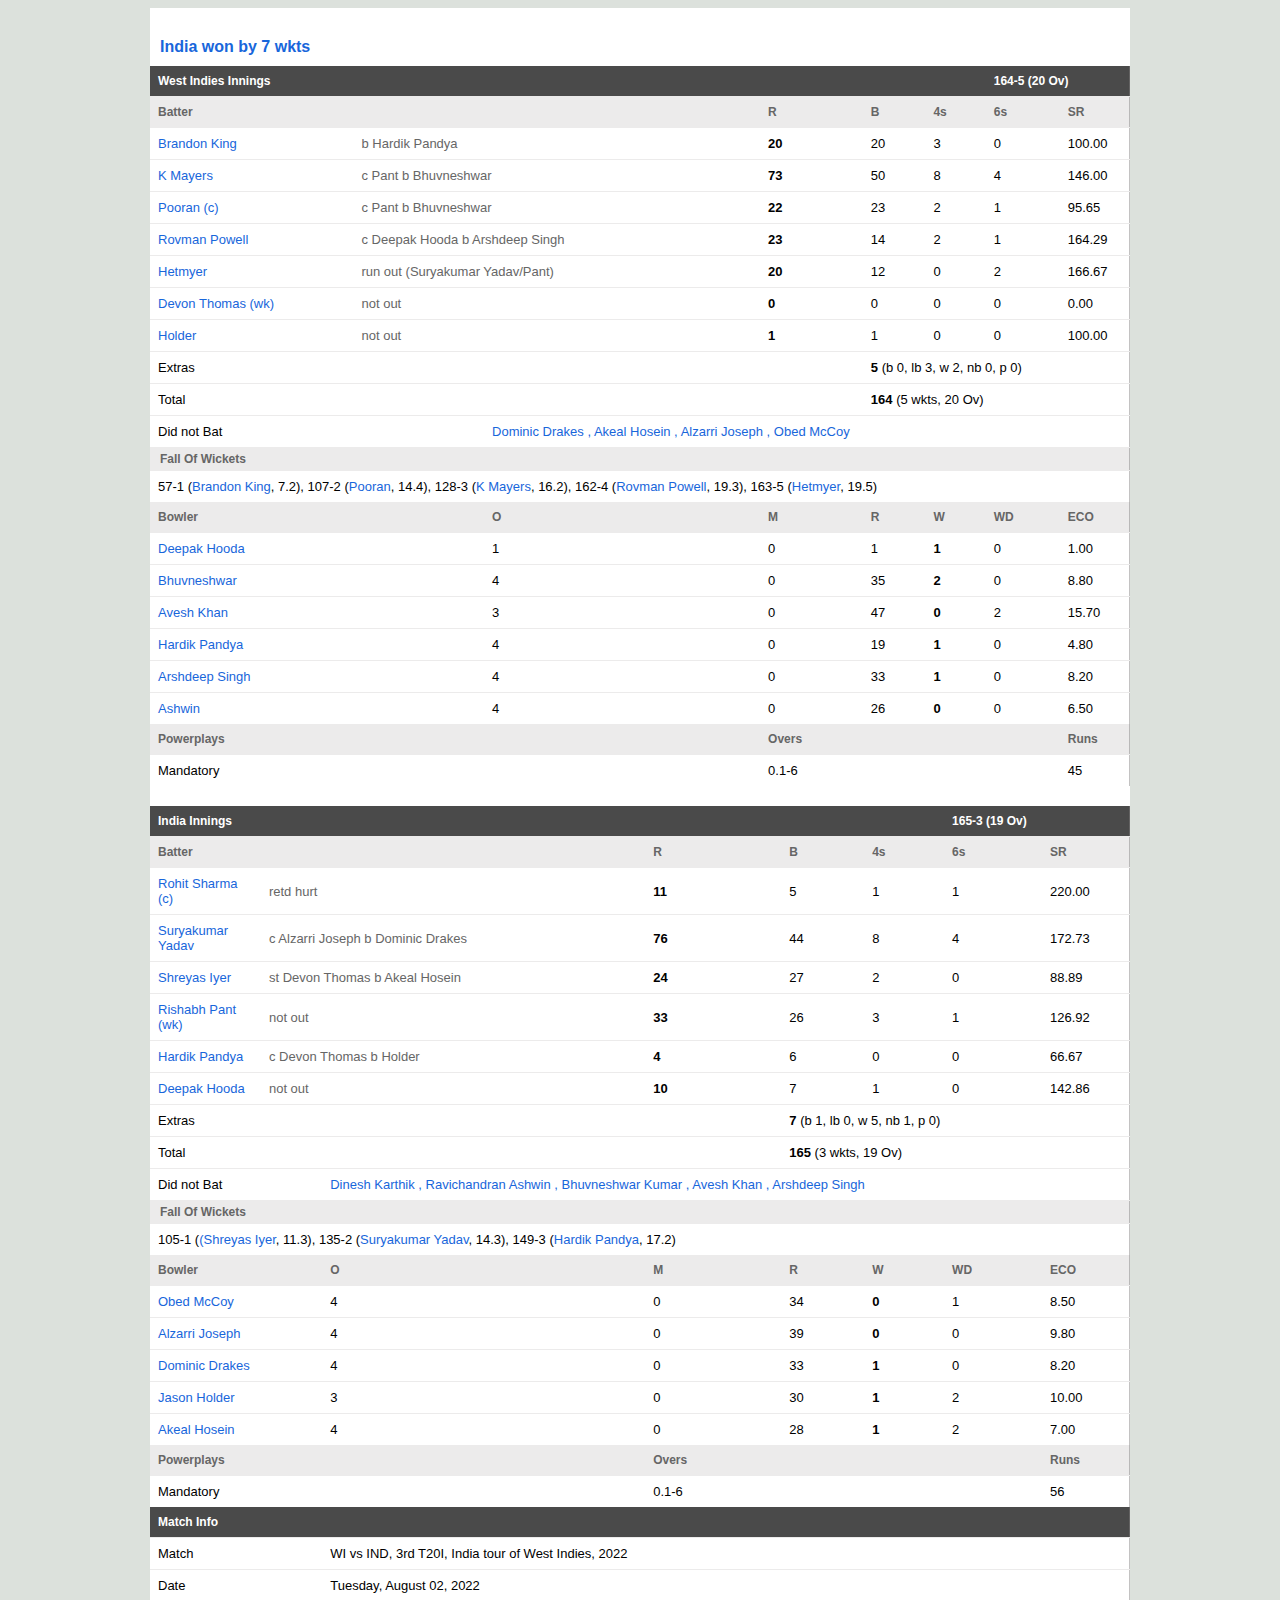
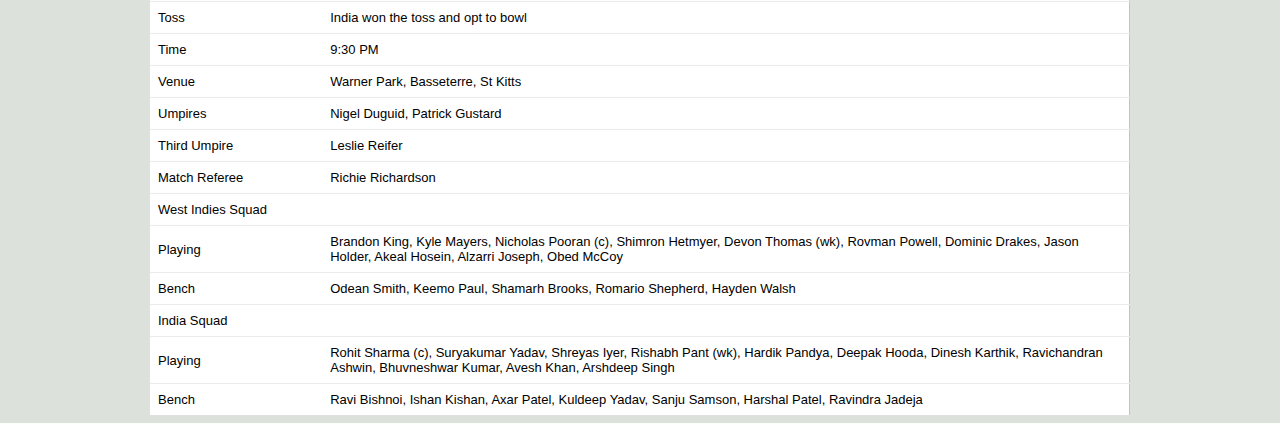
<file: scorecard.html>
<!DOCTYPE html>
<html lang="en">
<head>
    <meta charset="UTF-8">
    <meta name="viewport" content="width=device-width, initial-scale=1.0">
    <title>scorecard</title>
    <link href="scorecard.css" rel="stylesheet" />
</head>
<body>
    <div id="container">
        <div id="tbl">
            <table>
                <caption id="resultofmatch">India won by 7 wkts</caption>
                <thead>
                    <tr>
                        <th colspan="6">West Indies Innings</th>
                        <th colspan="2">164-5 (20 Ov)</th>
                    </tr>
                </thead>
                <thead class="secondthead">
                    <tr>
                        <th colspan="3">Batter</th>
                        <th>R</th>
                        <th>B</th>
                        <th>4s</th>
                        <th>6s</th>
                        <th>SR</th>
                    </tr>
                </thead>

                <tbody>
                    <tr>
                        <td><a class="textLink" href="">Brandon King</a></td>
                        <td class="textColor" colspan="2">b Hardik Pandya</td>
                        <td><strong>20</strong> </td>
                        <td>20</td>
                        <td>3</td>
                        <td>0</td>
                        <td>100.00</td>
                    </tr>
                    <tr>
                        <td><a class="textLink" href="">K Mayers</a></td>
                        <td class="textColor" colspan="2">c Pant b Bhuvneshwar</td>
                        <td><b>73</b></td>
                        <td>50 </td>
                        <td>8</td>
                        <td>4</td>
                        <td>146.00</td>
                    </tr>

                    <tr>
                        <td><a class="textLink" href="">Pooran (c)</a> </td>
                        <td class="textColor" colspan="2">c Pant b Bhuvneshwar</td>
                        <td><b>22</b></td>
                        <td>23</td>
                        <td>2</td>
                        <td>1</td>
                        <td>95.65</td>
                    </tr>

                    <tr>
                        <td><a class="textLink" href="">Rovman Powell </a></td>
                        <td class="textColor" colspan="2">c Deepak Hooda b Arshdeep Singh </td>
                        <td><b>23</b></td>
                        <td>14</td>
                        <td>2</td>
                        <td>1</td>
                        <td>164.29</td>
                    </tr>

                    <tr>
                        <td><a class="textLink" href="">Hetmyer </a></td>
                        <td class="textColor" colspan="2">run out (Suryakumar Yadav/Pant)</td>
                        <td><b>20</b></td>
                        <td>12</td>
                        <td>0</td>
                        <td>2</td>
                        <td>166.67</td>
                    </tr>
                    <tr>
                        <td><a class="textLink" href="">Devon Thomas (wk) </a></td>
                        <td class="textColor" colspan="2">not out</td>
                        <td><b>0</b></td>
                        <td>0</td>
                        <td>0</td>
                        <td>0</td>
                        <td>0.00</td>
                    </tr>
                    <tr>
                        <td><a class="textLink" href="">Holder</a>
                        </td>
                        <td class="textColor" colspan="2">not out</td>
                        <td><b>1</b></td>
                        <td>1</td>
                        <td>0</td>
                        <td>0</td>
                        <td>100.00</td>
                    </tr>

                    <tr>
                        <td colspan="4">Extras </td>
                        <td colspan="6"> <b>5</b> (b 0, lb 3, w 2, nb 0, p 0)</td>
                    </tr>
                    <tr>
                        <td colspan="4">Total </td>
                        <td colspan="5"> <b>164</b> (5 wkts, 20 Ov)</td>
                    </tr>
                    <tr>
                        <td colspan="2">Did not Bat</td>
                        <td colspan="5"><a href="" class="textLink">Dominic Drakes ,</a>
                            <a href="" class="textLink">Akeal Hosein ,</a>
                            <a href="" class="textLink">Alzarri Joseph ,</a>
                            <a href="" class="textLink"> Obed McCoy</a>
                        </td>
                    </tr>
                    <tr>
                        <td colspan="8" class="secondthead"><b>Fall Of Wickets</b></td>
                    </tr>
                    <tr>
                        <td colspan="7">57-1 (<a href="" class="textLink">Brandon King</a>, 7.2), 107-2 (<a href=""
                                class="textLink">Pooran</a>, 14.4), 128-3
                            (<a href="" class="textLink">K Mayers</a>, 16.2), 162-4 (<a href="" class="textLink">Rovman
                                Powell</a>, 19.3), 163-5 (<a href="" class="textLink">Hetmyer</a>, 19.5)</td>
                    </tr>

                    <thead class="secondthead">
                        <tr>
                            <th colspan="2">Bowler</th>
                            <th>O</th>
                            <th>M</th>
                            <th>R</th>
                            <th>W</th>
                            <th>WD</th>
                            <th>ECO</th>
                        </tr>
                    </thead>
                    <tr>
                        <td><a class="textLink" href="">Deepak Hooda</a></td>
                        <td></td>
                        <td>1</td>
                        <td>0</td>
                        <td>1</td>
                        <td><b>1</b></td>
                        <td>0</td>
                        <td>1.00</td>
                    </tr>
                    <tr>
                        <td><a class="textLink" href="">Bhuvneshwar</a></td>
                        <td></td>
                        <td>4</td>
                        <td>0</td>
                        <td>35</td>
                        <td><b>2</b></td>
                        <td>0</td>
                        <td>8.80</td>
                    </tr>
                    <tr>
                        <td><a class="textLink" href="">Avesh Khan</a></td>
                        <td></td>
                        <td>3</td>
                        <td>0</td>
                        <td>47</td>
                        <td><b>0</b></td>
                        <td>2</td>
                        <td>15.70</td>
                    </tr>
                    <tr>
                        <td><a class="textLink" href="">Hardik Pandya</a></td>
                        <td></td>
                        <td>4</td>
                        <td>0</td>
                        <td>19</td>
                        <td><b>1</b></td>
                        <td>0</td>
                        <td>4.80</td>
                    </tr>
                    <tr>
                        <td><a class="textLink" href="">Arshdeep Singh</a></td>
                        <td></td>
                        <td>4</td>
                        <td>0</td>
                        <td>33</td>
                        <td><b>1</b></td>
                        <td>0</td>
                        <td>8.20</td>
                    </tr>
                    <tr>
                        <td><a class="textLink" href="">Ashwin</a></td>
                        <td></td>
                        <td>4</td>
                        <td>0</td>
                        <td>26</td>
                        <td><b>0</b></td>
                        <td>0</td>
                        <td>6.50</td>
                    </tr>
                    <thead class="secondthead">
                        <tr>
                            <th colspan="3">Powerplays</th>
                            <th colspan="1">Overs</th>
                            <th colspan="2"></th>
                            <th colspan=""></th>
                            <th colspan="">Runs</th>
                        </tr>
                    </thead>
                    <tr>
                        <td>Mandatory</td>
                        <td></td>
                        <td></td>
                        <td>0.1-6</td>
                        <td></td>
                        <td><b></b></td>
                        <td></td>
                        <td>45</td>
                    </tr>
                </tbody>
            </table>

            <table>
                <thead>
                    <tr>
                        <th colspan="6">India Innings</th>
                        <th colspan="2">165-3 (19 Ov)</th>
                    </tr>
                </thead>
                <thead class="secondthead">
                    <tr>
                        <th colspan="3">Batter</th>
                        <th>R</th>
                        <th>B</th>
                        <th>4s</th>
                        <th>6s</th>
                        <th>SR</th>
                    </tr>
                </thead>

                <tbody>
                    <tr>
                        <td><a class="textLink" href="">Rohit Sharma (c)</a></td>
                        <td class="textColor" colspan="2">retd hurt</td>
                        <td><b>11</b> </td>
                        <td>5</td>
                        <td>1</td>
                        <td>1</td>
                        <td>220.00</td>
                    </tr>
                    <tr>
                        <td><a class="textLink" href="">Suryakumar Yadav</a></td>
                        <td class="textColor" colspan="2">c Alzarri Joseph b Dominic Drakes</td>
                        <td><b>76</b></td>
                        <td>44 </td>
                        <td>8</td>
                        <td>4</td>
                        <td>172.73</td>
                    </tr>

                    <tr>
                        <td><a class="textLink" href="">Shreyas Iyer</a> </td>
                        <td class="textColor" colspan="2">st Devon Thomas b Akeal Hosein</td>
                        <td><b>24</b></td>
                        <td>27</td>
                        <td>2</td>
                        <td>0</td>
                        <td>88.89</td>
                    </tr>

                    <tr>
                        <td><a class="textLink" href="">Rishabh Pant (wk)</a></td>
                        <td class="textColor" colspan="2">not out</td>
                        <td><b>33</b></td>
                        <td>26</td>
                        <td>3</td>
                        <td>1</td>
                        <td>126.92</td>
                    </tr>

                    <tr>
                        <td><a class="textLink" href="">Hardik Pandya</a></td>
                        <td class="textColor" colspan="2">c Devon Thomas b Holder</td>
                        <td><b>4</b></td>
                        <td>6</td>
                        <td>0</td>
                        <td>0</td>
                        <td>66.67</td>
                    </tr>
                    <tr>
                        <td><a class="textLink" href="">Deepak Hooda</a></td>
                        <td class="textColor" colspan="2">not out</td>
                        <td><b>10</b></td>
                        <td>7</td>
                        <td>1</td>
                        <td>0</td>
                        <td>142.86</td>
                    </tr>

                    <tr>
                        <td colspan="4">Extras </td>
                        <td colspan="6"> <b>7</b> (b 1, lb 0, w 5, nb 1, p 0)</td>
                    </tr>
                    <tr>
                        <td colspan="4">Total </td>
                        <td colspan="5"> <b>165</b> (3 wkts, 19 Ov)</td>
                    </tr>
                    <tr>
                        <td colspan="2">Did not Bat</td>
                        <td colspan="5"><a href="" class="textLink">Dinesh Karthik ,</a>
                            <a href="" class="textLink">Ravichandran Ashwin ,</a>
                            <a href="" class="textLink"> Bhuvneshwar Kumar ,</a>
                            <a href="" class="textLink"> Avesh Khan ,</a>
                            <a href="" class="textLink"> Arshdeep Singh</a>
                        </td>
                    </tr>
                    <tr>
                        <td colspan="8" class="secondthead"><b>Fall Of Wickets</b></td>
                    </tr>
                    <tr>
                        <td colspan="7">105-1 (<a href="" class="textLink">(Shreyas Iyer</a>, 11.3), 135-2 (<a href=""
                                class="textLink">Suryakumar Yadav</a>, 14.3), 149-3
                            (<a href="" class="textLink">Hardik Pandya</a>, 17.2)</td>
                    </tr>

                    <thead class="secondthead">
                        <tr>
                            <th colspan="2">Bowler</th>
                            <th>O</th>
                            <th>M</th>
                            <th>R</th>
                            <th>W</th>
                            <th>WD</th>
                            <th>ECO</th>
                        </tr>
                    </thead>
                    <tr>
                        <td><a class="textLink" href="">Obed McCoy</a></td>
                        <td></td>
                        <td>4</td>
                        <td>0</td>
                        <td>34</td>
                        <td><b>0</b></td>
                        <td>1</td>
                        <td>8.50</td>
                    </tr>
                    <tr>
                        <td><a class="textLink" href="">Alzarri Joseph</a></td>
                        <td></td>
                        <td>4</td>
                        <td>0</td>
                        <td>39</td>
                        <td><b>0</b></td>
                        <td>0</td>
                        <td>9.80</td>
                    </tr>
                    <tr>
                        <td><a class="textLink" href="">Dominic Drakes</a></td>
                        <td></td>
                        <td>4</td>
                        <td>0</td>
                        <td>33</td>
                        <td><b>1</b></td>
                        <td>0</td>
                        <td>8.20</td>
                    </tr>
                    <tr>
                        <td><a class="textLink" href="">Jason Holder</a></td>
                        <td></td>
                        <td>3</td>
                        <td>0</td>
                        <td>30</td>
                        <td><b>1</b></td>
                        <td>2</td>
                        <td>10.00</td>
                    </tr>
                    <tr>
                        <td><a class="textLink" href="">Akeal Hosein</a></td>
                        <td></td>
                        <td>4</td>
                        <td>0</td>
                        <td>28</td>
                        <td><b>1</b></td>
                        <td>2</td>
                        <td>7.00</td>
                    </tr>
                    <thead class="secondthead">
                        <tr>
                            <th colspan="3">Powerplays</th>
                            <th colspan="1">Overs</th>
                            <th colspan="2"></th>
                            <th colspan=""></th>
                            <th colspan="">Runs</th>
                        </tr>
                    </thead>
                    <tr>
                        <td>Mandatory</td>
                        <td></td>
                        <td></td>
                        <td>0.1-6</td>
                        <td></td>
                        <td><b></b></td>
                        <td></td>
                        <td>56</td>
                    </tr>
                    <thead>
                        <tr>
                            <th colspan="6">Match Info</th>
                            <th colspan="2"></th>
                        </tr>
                    </thead>
                    <tr>
                        <td colspan="2">Match</td>
                        <td colspan="6">WI vs IND, 3rd T20I, India tour of West Indies, 2022</td>
                    </tr>
                    <tr>
                        <td colspan="2">Date</td>
                        <td colspan="6">Tuesday, August 02, 2022</td>
                    </tr>
                    <tr>
                        <td colspan="2">Toss</td>
                        <td colspan="6">India won the toss and opt to bowl</td>
                    </tr>
                    <tr>
                        <td colspan="2">Time</td>
                        <td colspan="6">9:30 PM</td>
                    </tr>
                    <tr>
                        <td colspan="2">Venue</td>
                        <td colspan="6">Warner Park, Basseterre, St Kitts</td>
                    </tr>
                    <tr>
                        <td colspan="2">Umpires</td>
                        <td colspan="6">Nigel Duguid, Patrick Gustard</td>
                    </tr>
                    <tr>
                        <td colspan="2">Third Umpire</td>
                        <td colspan="6">Leslie Reifer</td>
                    </tr>
                    <tr>
                        <td colspan="2">Match Referee</td>
                        <td colspan="6">Richie Richardson</td>
                    </tr>
                    <tr>
                        <td colspan="2">West Indies Squad</td>
                    </tr>
                    <tr>
                        <td colspan="2">Playing</td>
                        <td class="playing11" colspan="6"><a href=""> Brandon King, </a><a href="">Kyle Mayers, </a> <a href="">Nicholas Pooran (c),</a> <a href="">Shimron Hetmyer,</a> <a href="">Devon Thomas (wk),</a> <a href=""> Rovman Powell,</a> <a href=""> Dominic Drakes,</a> <a href=""> Jason Holder,</a> <a href="">Akeal Hosein, </a> <a href="">Alzarri Joseph,</a> <a href="">Obed McCoy</a> </td>
                    </tr>
                    <tr>
                        <td colspan="2">Bench</td>
                        <td class="playing11" colspan="6"><a href=""> Odean Smith, </a><a href="">Keemo Paul, </a> <a href=""> Shamarh Brooks,</a> <a href="">Romario Shepherd,</a> <a href="">Hayden Walsh</a></td>
                    </tr>
                    <tr>
                        <td colspan="2">India Squad</td>
                    </tr>
                    <tr>
                        <td colspan="2">Playing</td>
                        <td class="playing11" colspan="6"><a href="">Rohit Sharma (c), </a><a href="">Suryakumar Yadav, </a> <a href="">Shreyas Iyer, </a> <a href="">Rishabh Pant (wk), </a> <a href="">Hardik Pandya, </a> <a href="">Deepak Hooda, </a> <a href="">Dinesh Karthik, </a> <a href="">Ravichandran Ashwin, </a> <a href="">Bhuvneshwar Kumar, </a> <a href="">Avesh Khan, </a> <a href="">Arshdeep Singh</a> </td>
                    </tr>
                    <tr>
                        <td colspan="2">Bench</td>
                        <td class="playing11" colspan="6"><a href="">Ravi Bishnoi, </a><a href="">Ishan Kishan, </a> <a href="">Axar Patel, </a> <a href="">Kuldeep Yadav, </a> <a href="">Sanju Samson, </a>
                        <a href="">Harshal Patel, </a> <a href="">Ravindra Jadeja</a>
                        </td>
                    </tr>
                </tbody>
            </table>
        </div>
        
    </div>
</body>
</html>
</file>
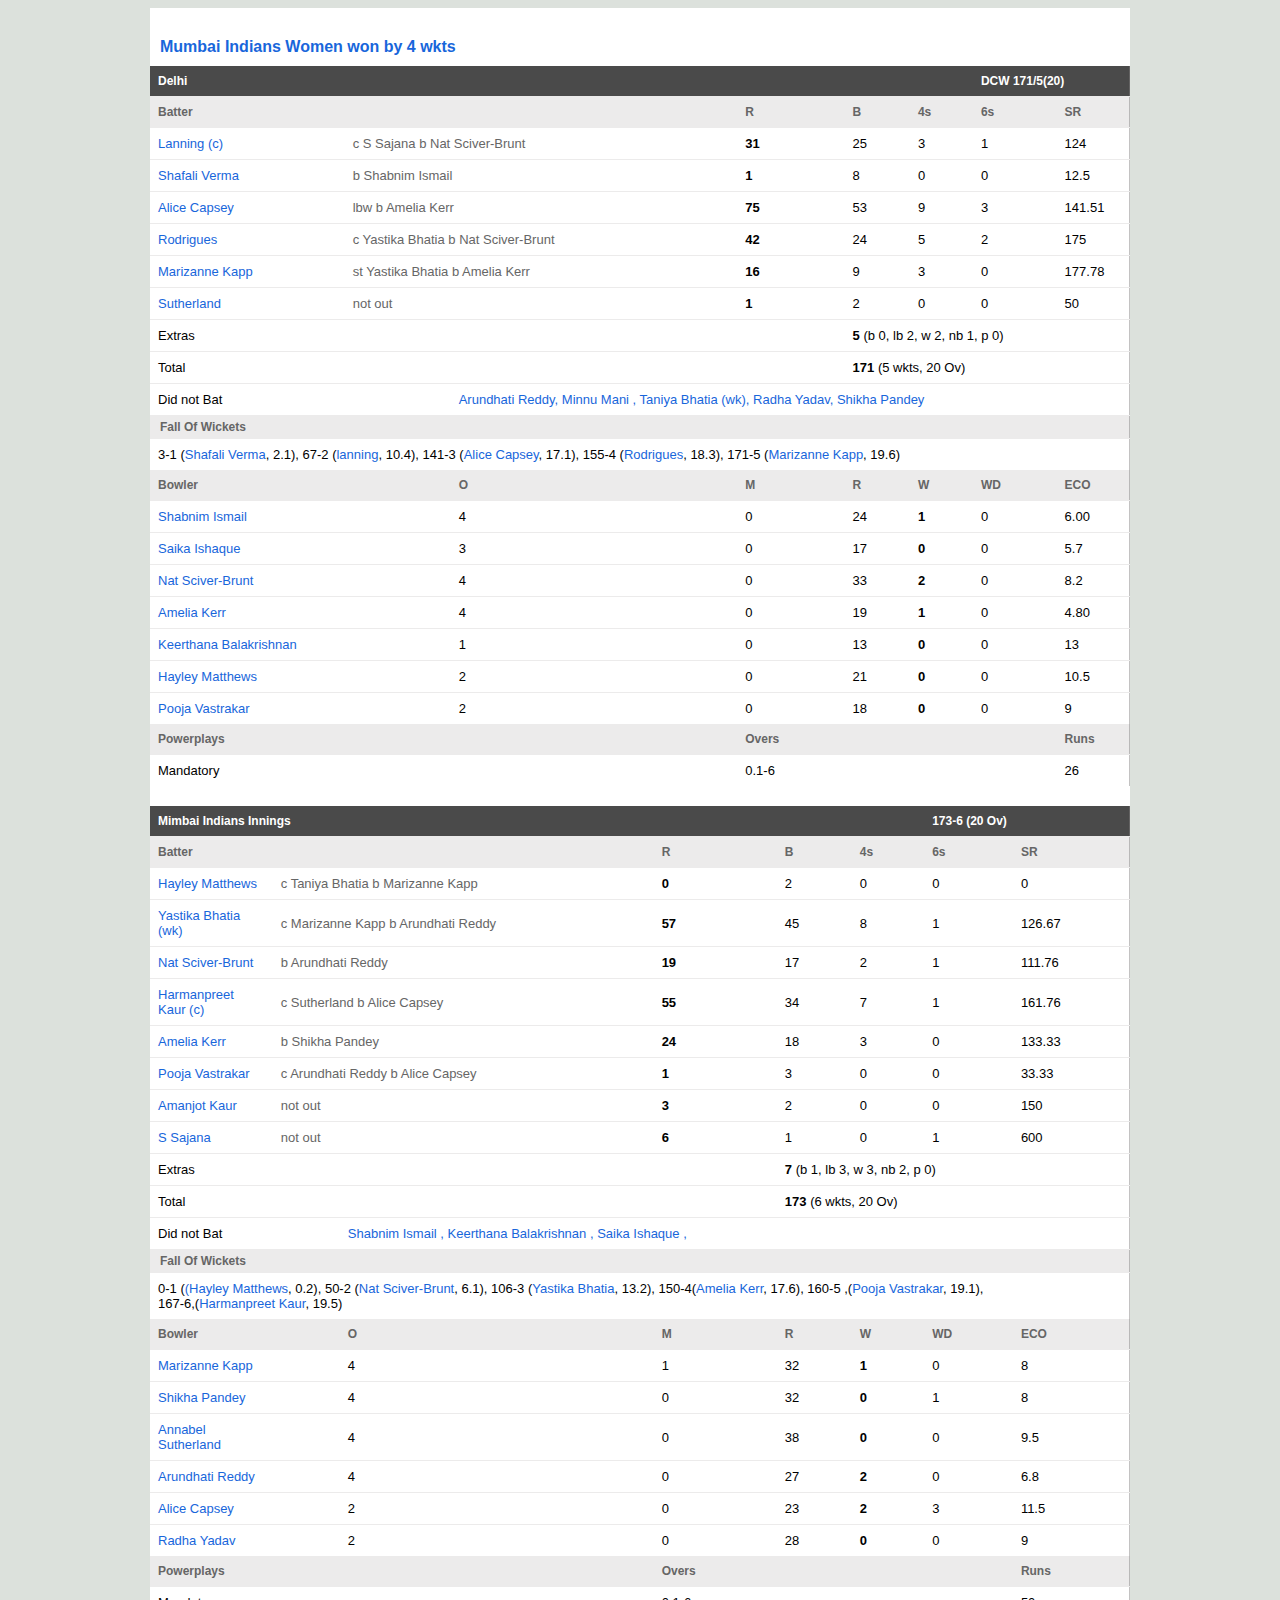
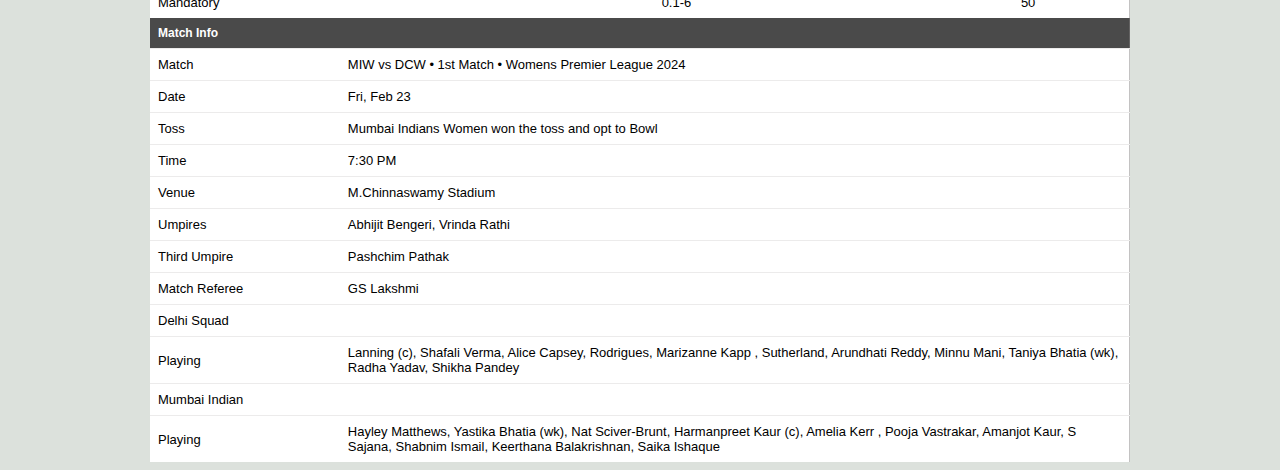
<file: scorecard1.html>
<!DOCTYPE html>
<html lang="en">
<head>
    <meta charset="UTF-8">
    <meta name="viewport" content="width=device-width, initial-scale=1.0">
    <title>Document</title>
    <link href="scorecard.css" rel="stylesheet" />
</head>
<body>
    <body>
        <div id="container">
            <div id="tbl">
                <table>
                    <caption id="resultofmatch">Mumbai Indians Women won by 4 wkts</caption>
                    <thead>
                        <tr>
                            <th colspan="6">Delhi</th>
                            <th colspan="2">DCW 171/5(20)</th>
                        </tr>
                    </thead>
                    <thead class="secondthead">
                        <tr>
                            <th colspan="3">Batter</th>
                            <th>R</th>
                            <th>B</th>
                            <th>4s</th>
                            <th>6s</th>
                            <th>SR</th>
                        </tr>
                    </thead>
    
                    <tbody>
                        <tr>
                            <td><a class="textLink" href="">Lanning (c)</a></td>
                            <td class="textColor" colspan="2">c S Sajana b Nat Sciver-Brunt</td>
                            <td><strong>31</strong> </td>
                            <td>25</td>
                            <td>3</td>
                            <td>1</td>
                            <td>124</td>
                        </tr>
                        <tr>
                            <td><a class="textLink" href="">Shafali Verma</a></td>
                            <td class="textColor" colspan="2">b Shabnim Ismail</td>
                            <td><b>1</b></td>
                            <td>8</td>
                            <td>0</td>
                            <td>0</td>
                            <td>12.5</td>
                        </tr>
    
                        <tr>
                            <td><a class="textLink" href="">Alice Capsey</a> </td>
                            <td class="textColor" colspan="2">lbw b Amelia Kerr</td>
                            <td><b>75</b></td>
                            <td>53</td>
                            <td>9</td>
                            <td>3</td>
                            <td>141.51</td>
                        </tr>
    
                        <tr>
                            <td><a class="textLink" href="">Rodrigues </a></td>
                            <td class="textColor" colspan="2">c Yastika Bhatia b Nat Sciver-Brunt </td>
                            <td><b>42</b></td>
                            <td>24</td>
                            <td>5</td>
                            <td>2</td>
                            <td>175</td>
                        </tr>
    
                        <tr>
                            <td><a class="textLink" href="">Marizanne Kapp </a></td>
                            <td class="textColor" colspan="2">st Yastika Bhatia b Amelia Kerr</td>
                            <td><b>16</b></td>
                            <td>9</td>
                            <td>3</td>
                            <td>0</td>
                            <td>177.78</td>
                        </tr>
                        <tr>
                            <td><a class="textLink" href="">Sutherland </a></td>
                            <td class="textColor" colspan="2">not out</td>
                            <td><b>1</b></td>
                            <td>2</td>
                            <td>0</td>
                            <td>0</td>
                            <td>50</td>
                        </tr>
                        
    
                        <tr>
                            <td colspan="4">Extras </td>
                            <td colspan="6"> <b>5</b> (b 0, lb 2, w 2, nb 1, p 0)</td>
                        </tr>
                        <tr>
                            <td colspan="4">Total </td>
                            <td colspan="5"> <b>171</b> (5 wkts, 20 Ov)</td>
                        </tr>
                        <tr>
                            <td colspan="2">Did not Bat</td>
                            <td colspan="5"><a href="" class="textLink">Arundhati Reddy,</a>
                                <a href="" class="textLink"> Minnu Mani ,</a>
                                <a href="" class="textLink">Taniya Bhatia (wk),</a>
                                <a href="" class="textLink"> Radha Yadav,</a>
                                <a href="" class="textLink"> Shikha Pandey</a>
                            </td>
                        </tr>
                        <tr>
                            <td colspan="8" class="secondthead"><b>Fall Of Wickets</b></td>
                        </tr>
                        <tr>
                            <td colspan="7">3-1 (<a href="" class="textLink">Shafali Verma</a>, 2.1), 67-2 (<a href=""
                                    class="textLink">lanning</a>, 10.4), 141-3
                                (<a href="" class="textLink">Alice Capsey</a>, 17.1), 155-4 (<a href="" class="textLink">Rodrigues</a>, 18.3), 171-5 (<a href="" class="textLink">Marizanne Kapp</a>, 19.6)</td>
                        </tr>
    
                        <thead class="secondthead">
                            <tr>
                                <th colspan="2">Bowler</th>
                                <th>O</th>
                                <th>M</th>
                                <th>R</th>
                                <th>W</th>
                                <th>WD</th>
                                <th>ECO</th>
                            </tr>
                        </thead>
                        <tr>
                            <td><a class="textLink" href="">Shabnim Ismail</a></td>
                            <td></td>
                            <td>4</td>
                            <td>0</td>
                            <td>24</td>
                            <td><b>1</b></td>
                            <td>0</td>
                            <td>6.00</td>
                        </tr>
                        <tr>
                            <td><a class="textLink" href="">Saika Ishaque</a></td>
                            <td></td>
                            <td>3</td>
                            <td>0</td>
                            <td>17</td>
                            <td><b>0</b></td>
                            <td>0</td>
                            <td>5.7</td>
                        </tr>
                        <tr>
                            <td><a class="textLink" href="">Nat Sciver-Brunt</a></td>
                            <td></td>
                            <td>4</td>
                            <td>0</td>
                            <td>33</td>
                            <td><b>2</b></td>
                            <td>0</td>
                            <td>8.2</td>
                        </tr>
                        <tr>
                            <td><a class="textLink" href="">Amelia Kerr</a></td>
                            <td></td>
                            <td>4</td>
                            <td>0</td>
                            <td>19</td>
                            <td><b>1</b></td>
                            <td>0</td>
                            <td>4.80</td>
                        </tr>
                        <tr>
                            <td><a class="textLink" href="">Keerthana Balakrishnan</a></td>
                            <td></td>
                            <td>1</td>
                            <td>0</td>
                            <td>13</td>
                            <td><b>0</b></td>
                            <td>0</td>
                            <td>13</td>
                        </tr>
                        <tr>
                            <td><a class="textLink" href="">Hayley Matthews</a></td>
                            <td></td>
                            <td>2</td>
                            <td>0</td>
                            <td>21</td>
                            <td><b>0</b></td>
                            <td>0</td>
                            <td>10.5</td>
                        </tr>
                        <tr>
                            <td><a class="textLink" href="">Pooja Vastrakar</a></td>
                            <td></td>
                            <td>2</td>
                            <td>0</td>
                            <td>18</td>
                            <td><b>0</b></td>
                            <td>0</td>
                            <td>9</td>
                        </tr>
                        <thead class="secondthead">
                            <tr>
                                <th colspan="3">Powerplays</th>
                                <th colspan="1">Overs</th>
                                <th colspan="2"></th>
                                <th colspan=""></th>
                                <th colspan="">Runs</th>
                            </tr>
                        </thead>
                        <tr>
                            <td>Mandatory</td>
                            <td></td>
                            <td></td>
                            <td>0.1-6</td>
                            <td></td>
                            <td><b></b></td>
                            <td></td>
                            <td>26</td>
                        </tr>
                    </tbody>
                </table>
    
                <table>
                    <thead>
                        <tr>
                            <th colspan="6">Mimbai Indians Innings</th>
                            <th colspan="2">173-6 (20 Ov)</th>
                        </tr>
                    </thead>
                    <thead class="secondthead">
                        <tr>
                            <th colspan="3">Batter</th>
                            <th>R</th>
                            <th>B</th>
                            <th>4s</th>
                            <th>6s</th>
                            <th>SR</th>
                        </tr>
                    </thead>
    
                    <tbody>
                        <tr>
                            <td><a class="textLink" href="">Hayley Matthews</a></td>
                            <td class="textColor" colspan="2">c Taniya Bhatia b Marizanne Kapp</td>
                            <td><b>0</b> </td>
                            <td>2</td>
                            <td>0</td>
                            <td>0</td>
                            <td>0</td>
                        </tr>
                        <tr>
                            <td><a class="textLink" href="">Yastika Bhatia (wk)
                            </a></td>
                            <td class="textColor" colspan="2">c Marizanne Kapp b Arundhati Reddy</td>
                            <td><b>57</b></td>
                            <td>45 </td>
                            <td>8</td>
                            <td>1</td>
                            <td>126.67</td>
                        </tr>
    
                        <tr>
                            <td><a class="textLink" href="">Nat Sciver-Brunt</a> </td>
                            <td class="textColor" colspan="2">b Arundhati Reddy</td>
                            <td><b>19</b></td>
                            <td>17</td>
                            <td>2</td>
                            <td>1</td>
                            <td>111.76</td>
                        </tr>
    
                        <tr>
                            <td><a class="textLink" href="">Harmanpreet Kaur (c)</a></td>
                            <td class="textColor" colspan="2">c Sutherland b Alice Capsey
                            </td>
                            <td><b>55</b></td>
                            <td>34</td>
                            <td>7</td>
                            <td>1</td>
                            <td>161.76</td>
                        </tr>
    
                        <tr>
                            <td><a class="textLink" href="">Amelia Kerr</a></td>
                            <td class="textColor" colspan="2">b Shikha Pandey</td>
                            <td><b>24</b></td>
                            <td>18</td>
                            <td>3</td>
                            <td>0</td>
                            <td>133.33</td>
                        </tr>
                        <tr>
                            <td><a class="textLink" href="">Pooja Vastrakar</a></td>
                            <td class="textColor" colspan="2">
                                c Arundhati Reddy b Alice Capsey</td>
                            <td><b>1</b></td>
                            <td>3</td>
                            <td>0</td>
                            <td>0</td>
                            <td>33.33</td>
                        </tr>
                        <tr>
                            <td><a class="textLink" href="">Amanjot Kaur</a></td>
                            <td class="textColor" colspan="2">
                                not out</td>
                            <td><b>3</b></td>
                            <td>2</td>
                            <td>0</td>
                            <td>0</td>
                            <td>150</td>
                        </tr>
                        <tr>
                            <td><a class="textLink" href="">S Sajana</a></td>
                            <td class="textColor" colspan="2">
                                not out</td>
                            <td><b>6</b></td>
                            <td>1</td>
                            <td>0</td>
                            <td>1</td>
                            <td>600</td>
                        </tr>
    
                        <tr>
                            <td colspan="4">Extras </td>
                            <td colspan="6"> <b>7</b> (b 1, lb 3, w 3, nb 2, p 0)</td>
                        </tr>
                        <tr>
                            <td colspan="4">Total </td>
                            <td colspan="5"> <b>173</b> (6 wkts, 20 Ov)</td>
                        </tr>
                        <tr>
                            <td colspan="2">Did not Bat</td>
                            <td colspan="5"><a href="" class="textLink">Shabnim Ismail ,</a>
                                <a href="" class="textLink">Keerthana Balakrishnan ,</a>
                                <a href="" class="textLink"> Saika Ishaque ,</a>
                               
                            </td>
                        </tr>
                        <tr>
                            <td colspan="8" class="secondthead"><b>Fall Of Wickets</b></td>
                        </tr>
                        <tr>
                            <td colspan="7">0-1 (<a href="" class="textLink">(Hayley Matthews</a>, 0.2), 50-2 (<a href=""
                                    class="textLink">Nat Sciver-Brunt</a>, 6.1), 106-3
                                (<a href="" class="textLink">Yastika Bhatia</a>, 13.2), 150-4(<a href="" class="textLink">Amelia Kerr</a>, 17.6), 160-5
                            ,(<a href="" class="textLink">Pooja Vastrakar</a>, 19.1), 167-6,(<a href="" class="textLink">Harmanpreet Kaur</a>, 19.5) </td>
                        </tr>
    
                        <thead class="secondthead">
                            <tr>
                                <th colspan="2">Bowler</th>
                                <th>O</th>
                                <th>M</th>
                                <th>R</th>
                                <th>W</th>
                                <th>WD</th>
                                <th>ECO</th>
                            </tr>
                        </thead>
                        <tr>
                            <td><a class="textLink" href="">Marizanne Kapp</a></td>
                            <td></td>
                            <td>4</td>
                            <td>1</td>
                            <td>32</td>
                            <td><b>1</b></td>
                            <td>0</td>
                            <td>8</td>
                        </tr>
                        <tr>
                            <td><a class="textLink" href="">Shikha Pandey</a></td>
                            <td></td>
                            <td>4</td>
                            <td>0</td>
                            <td>32</td>
                            <td><b>0</b></td>
                            <td>1</td>
                            <td>8</td>
                        </tr>
                        <tr>
                            <td><a class="textLink" href="">Annabel Sutherland</a></td>
                            <td></td>
                            <td>4</td>
                            <td>0</td>
                            <td>38</td>
                            <td><b>0</b></td>
                            <td>0</td>
                            <td>9.5</td>
                        </tr>
                        <tr>
                            <td><a class="textLink" href="">Arundhati Reddy</a></td>
                            <td></td>
                            <td>4</td>
                            <td>0</td>
                            <td>27</td>
                            <td><b>2</b></td>
                            <td>0</td>
                            <td>6.8</td>
                        </tr>
                        <tr>
                            <td><a class="textLink" href="">Alice Capsey</a></td>
                            <td></td>
                            <td>2</td>
                            <td>0</td>
                            <td>23</td>
                            <td><b>2</b></td>
                            <td>3</td>
                            <td>11.5</td>
                        </tr>
                        <tr>
                            <td><a class="textLink" href="">Radha Yadav</a></td>
                            <td></td>
                            <td>2</td>
                            <td>0</td>
                            <td>28</td>
                            <td><b>0</b></td>
                            <td>0</td>
                            <td>9</td>
                        </tr>
                        <thead class="secondthead">
                            <tr>
                                <th colspan="3">Powerplays</th>
                                <th colspan="1">Overs</th>
                                <th colspan="2"></th>
                                <th colspan=""></th>
                                <th colspan="">Runs</th>
                            </tr>
                        </thead>
                        <tr>
                            <td>Mandatory</td>
                            <td></td>
                            <td></td>
                            <td>0.1-6</td>
                            <td></td>
                            <td><b></b></td>
                            <td></td>
                            <td>50</td>
                        </tr>
                        <thead>
                            <tr>
                                <th colspan="6">Match Info</th>
                                <th colspan="2"></th>
                            </tr>
                        </thead>
                        <tr>
                            <td colspan="2">Match</td>
                            <td colspan="6">
                                MIW vs DCW • 1st Match • Womens Premier League 2024</td>
                        </tr>
                        <tr>
                            <td colspan="2">Date</td>
                            <td colspan="6">
                                Fri, Feb 23</td>
                        </tr>
                        <tr>
                            <td colspan="2">Toss</td>
                            <td colspan="6">Mumbai Indians Women won the toss and opt to Bowl</td>
                        </tr>
                        <tr>
                            <td colspan="2">Time</td>
                            <td colspan="6">7:30 PM</td>
                        </tr>
                        <tr>
                            <td colspan="2">Venue</td>
                            <td colspan="6">M.Chinnaswamy Stadium</td>
                        </tr>
                        <tr>
                            <td colspan="2">Umpires</td>
                            <td colspan="6">
                                Abhijit Bengeri, Vrinda Rathi</td>
                        </tr>
                        <tr>
                            <td colspan="2">Third Umpire</td>
                            <td colspan="6">
                                Pashchim Pathak</td>
                        </tr>
                        <tr>
                            <td colspan="2">Match Referee</td>
                            <td colspan="6">GS Lakshmi</td>
                        </tr>
                        <tr>
                            <td colspan="2">Delhi Squad</td>
                        </tr>
                        <tr>
                            <td colspan="2">Playing</td>
                            <td class="playing11" colspan="6"><a href=""> Lanning (c), </a><a href="">Shafali Verma, </a> <a href="">Alice Capsey,</a> <a href="">Rodrigues,</a> <a href="">Marizanne Kapp ,</a> <a href="">Sutherland,</a> <a href=""> Arundhati Reddy,</a> <a href=""> Minnu Mani,</a> <a href="">Taniya Bhatia (wk), </a> <a href="">Radha Yadav,</a> <a href="">Shikha Pandey
                            </a> </td>
                        </tr>
                        
                        <tr>
                            <td colspan="2">Mumbai Indian</td>
                        </tr>
                        <tr>
                            <td colspan="2">Playing</td>
                            <td class="playing11" colspan="6"><a href="">Hayley Matthews, </a><a href="">Yastika Bhatia (wk), </a> <a href="">Nat Sciver-Brunt, </a> <a href="">Harmanpreet Kaur (c), </a> <a href="">Amelia Kerr
                                , </a> <a href="">Pooja Vastrakar, </a> <a href="">Amanjot Kaur, </a> <a href="">S Sajana, </a> <a href="">Shabnim Ismail, </a> <a href="">Keerthana Balakrishnan, </a> <a href="">Saika Ishaque</a> </td>
                        </tr>
                        
                    </tbody>
                </table>
            </div>
            
        </div>
    </body>
</body>
</html>
</file>
<file: scorecard.css>
body {
    background-color: rgba(215, 221, 215, 0.877);
    font-family: Arial, Helvetica, sans-serif;
}
#resultofmatch{
    font-size: 16px;
    margin-left: 10px;
    font-weight: bolder;
}

table {
    /* background-color: white; */
    font-family: arial, sans-serif;
    border-collapse: collapse;
    width: 100%;
    margin-top: 20px;
    border-right: 1px solid rgba(130, 128, 128, 0.478);
    /* border: 1px solid red; */
}

#container {
    /* border: 1px solid red; */
    width: 980px;
    margin: auto;
    background-color: white;
}

table caption {
    color: #1866db;
    font-size: 15px;
    text-align: left;
    margin-top: 10px;
    margin-bottom: 10px;
}

thead {
    background-color: #4a4a4a;
    color: #fff;
    font-size: 12px;
    padding: 4px 10px;
}

.secondthead {
    background: #ecebeb;
    color: #666;
    font-size: 12px;
    padding: 4px 10px;
}

td,
th {
    text-align: left;
    padding: 8px ;
}

tr {
    border-bottom: 1px solid #ecebeb;
}


tbody tr:last-child {
    border-bottom: 0px;
}

tbody {
    font-size: 13px;
    padding: 4px 10px;
}

.textLink {
    color: #1866db;
}

.textLink:hover {
    text-decoration: underline;
}

.playing11>a {
    color: black;
}

.playing11>a:hover {
    text-decoration: underline;
}

a {
    text-decoration: none;
}

.textColor {
    color: #666;
}


/* rightbox css starts here */
#container {
    display: flex;
    justify-content: center;
}

#rightBox {
    width: 50%;
    margin-left: 0px;
    margin-top: 5%;
}

#rightBox>div {
    display: grid;
    grid-template-rows: repeat(1, 1fr);
    grid-template-columns: repeat(2, 1fr);
}

#rightBox>hr {
    background-color: #ecebeb;
}

#rightBox>div>button {
    color: white;
    background-color: #009270;
    border: none;
    border-radius: 2px;
    height: 30px;
    width: 70%;
    margin-left: 60%;
    cursor: pointer;
}

#rightBox>div>button:hover {
    background-color: #037a5f;
}

#rightBox>div>div>img {
    display: block;
    margin: auto;
    margin-left: 10px;
    margin-top: 15%;
}

#rightBox>h4 {
    color: #009270;
    margin-left: 10px;
    font-size: 18px;
}

.firstPara {
    cursor: pointer;
    padding-right: 10px;
    margin-left: -10px;
}

.firstPara+p {
    color: #666;
}

.firstPara:hover {
    text-decoration: underline;
}
@media only screen and (max-width:980px){
    #rightBox{
        display: none;
    }
    #container{
        width: 100%;
        font-size: 12px;
    }
}
</file>
